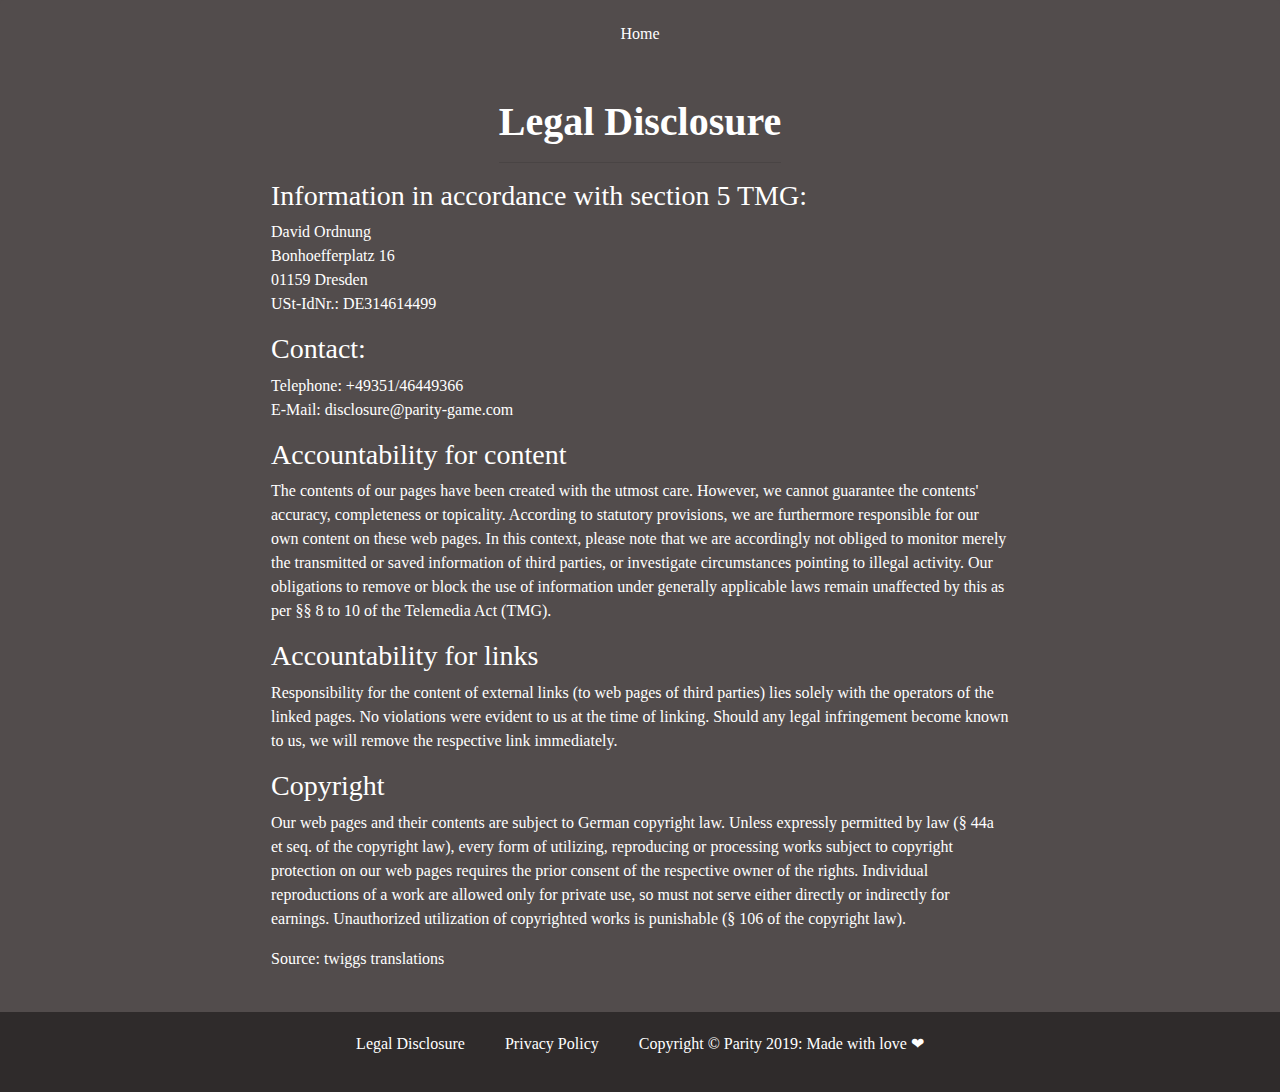
<file: legal-disclosure.html>
<!DOCTYPE HTML>
<html lang="en">

<head>
    <title>Parity-game: Legal Disclosure</title>
    <meta charset="utf-8" />
    <meta name="viewport" content="width=device-width, initial-scale=1, shrink-to-fit=no" />
    <meta name="description"
        content="Compete with up to 8 players in this local multiplayer game! Use skills to get the edge on the opposing team - parry their shots or bamboozle the enemy with a bold spin-shot!">
    <meta name="robots" content="index, follow" />

    <link rel="stylesheet" href="assets/lib/bootstrap-4.3.1/css/bootstrap.min.css">
    <link rel="stylesheet" href="assets/css/main.css" />
</head>

<body class="is-preload">

    <!-- Wrapper -->
    <div id="wrapper">
        <!-- Nav -->
        <div id="impressum">


            <nav id="nav">
                <ul>
                    <li><a href="index.html#header">Home</a></li>
                    <!--<li><a href="index.html#about">About</a></li>
                    <li><a href="index.html#demo">Demo</a></li>
                    <li><a href="index.html#features">Features</a></li>
                    <li><a href="index.html#contact">Contact</a></li>-->
                </ul>
            </nav>

            <br>
            <br>
            <br>

            <!-- Main -->
            <div id="main">

                <!-- About -->
                <section class="main">
                    <div class="section-content">
                        <header class="major">
                            <div>
                                <h1>Legal Disclosure</h1>
                                <hr>
                            </div>
                        </header>
                        <div id="legal-disclosure" class="col-lg-12 col-lg-offset-2 col-md-12 col-md-offset-1">
                            <h3>Information in accordance with section 5 TMG:</h3>
                            <p> David Ordnung
                                <br> Bonhoefferplatz 16
                                <br> 01159 Dresden
                                <br> USt-IdNr.: DE314614499</p>

                            <h3>Contact:</h3>
                            <p>Telephone: +49351/46449366
                                <br> E-Mail: disclosure@parity-game.com</p>

                            <h3>Accountability for content</h3>
                            <p>The contents of our pages have been created with the utmost care. However, we cannot
                                guarantee the contents' accuracy, completeness or topicality. According to statutory
                                provisions, we are furthermore responsible for our own content on these web pages. In
                                this context, please note that we are accordingly not obliged to monitor merely the
                                transmitted or saved information of third parties, or investigate circumstances pointing
                                to illegal activity. Our obligations to remove or block the use of information under
                                generally applicable laws remain unaffected by this as per §§ 8 to 10 of the Telemedia
                                Act (TMG).</p>

                            <h3>Accountability for links</h3>
                            <p>Responsibility for the content of external links (to web pages of third parties) lies
                                solely with the operators of the linked pages. No violations were evident to us at the
                                time of linking. Should any legal infringement become known to us, we will remove the
                                respective link immediately.</p>

                            <h3>Copyright</h3>
                            <p>Our web pages and their contents are subject to German copyright law. Unless expressly
                                permitted by law (§ 44a et seq. of the copyright law), every form of utilizing,
                                reproducing or processing works subject to copyright protection on our web pages
                                requires the prior consent of the respective owner of the rights. Individual
                                reproductions of a work are allowed only for private use, so must not serve either
                                directly or indirectly for earnings. Unauthorized utilization of copyrighted works is
                                punishable (§ 106 of the copyright law).</p>
                            <p>Source: <a href="https://www.twigg.de/">twiggs translations</a></p>
                        </div>
                    </div>
                </section>

            </div>

        </div>

        <!-- Footer -->
        <footer id="footer">
            <div class="footer-content">
                <a href="legal-disclosure.html" class="download-button">Legal Disclosure</a>
                <a href="privacy-policy.html" class="download-button">Privacy Policy</a>
                <p class="copyright">Copyright &copy; Parity 2019: Made with love &#10084;</p>
            </div>
        </footer>
    </div>

    <!-- Scripts -->
    <script src="assets/lib/jquery-3.4.1/jquery-3.4.1.min.js?ver=1.0"></script>
    <script src="assets/lib/bootstrap-4.3.1/js/bootstrap.bundle.min.js?ver=1.0"></script>
    <script src="assets/js/main.js?ver=1.0"></script>
</body>

</html>
</file>
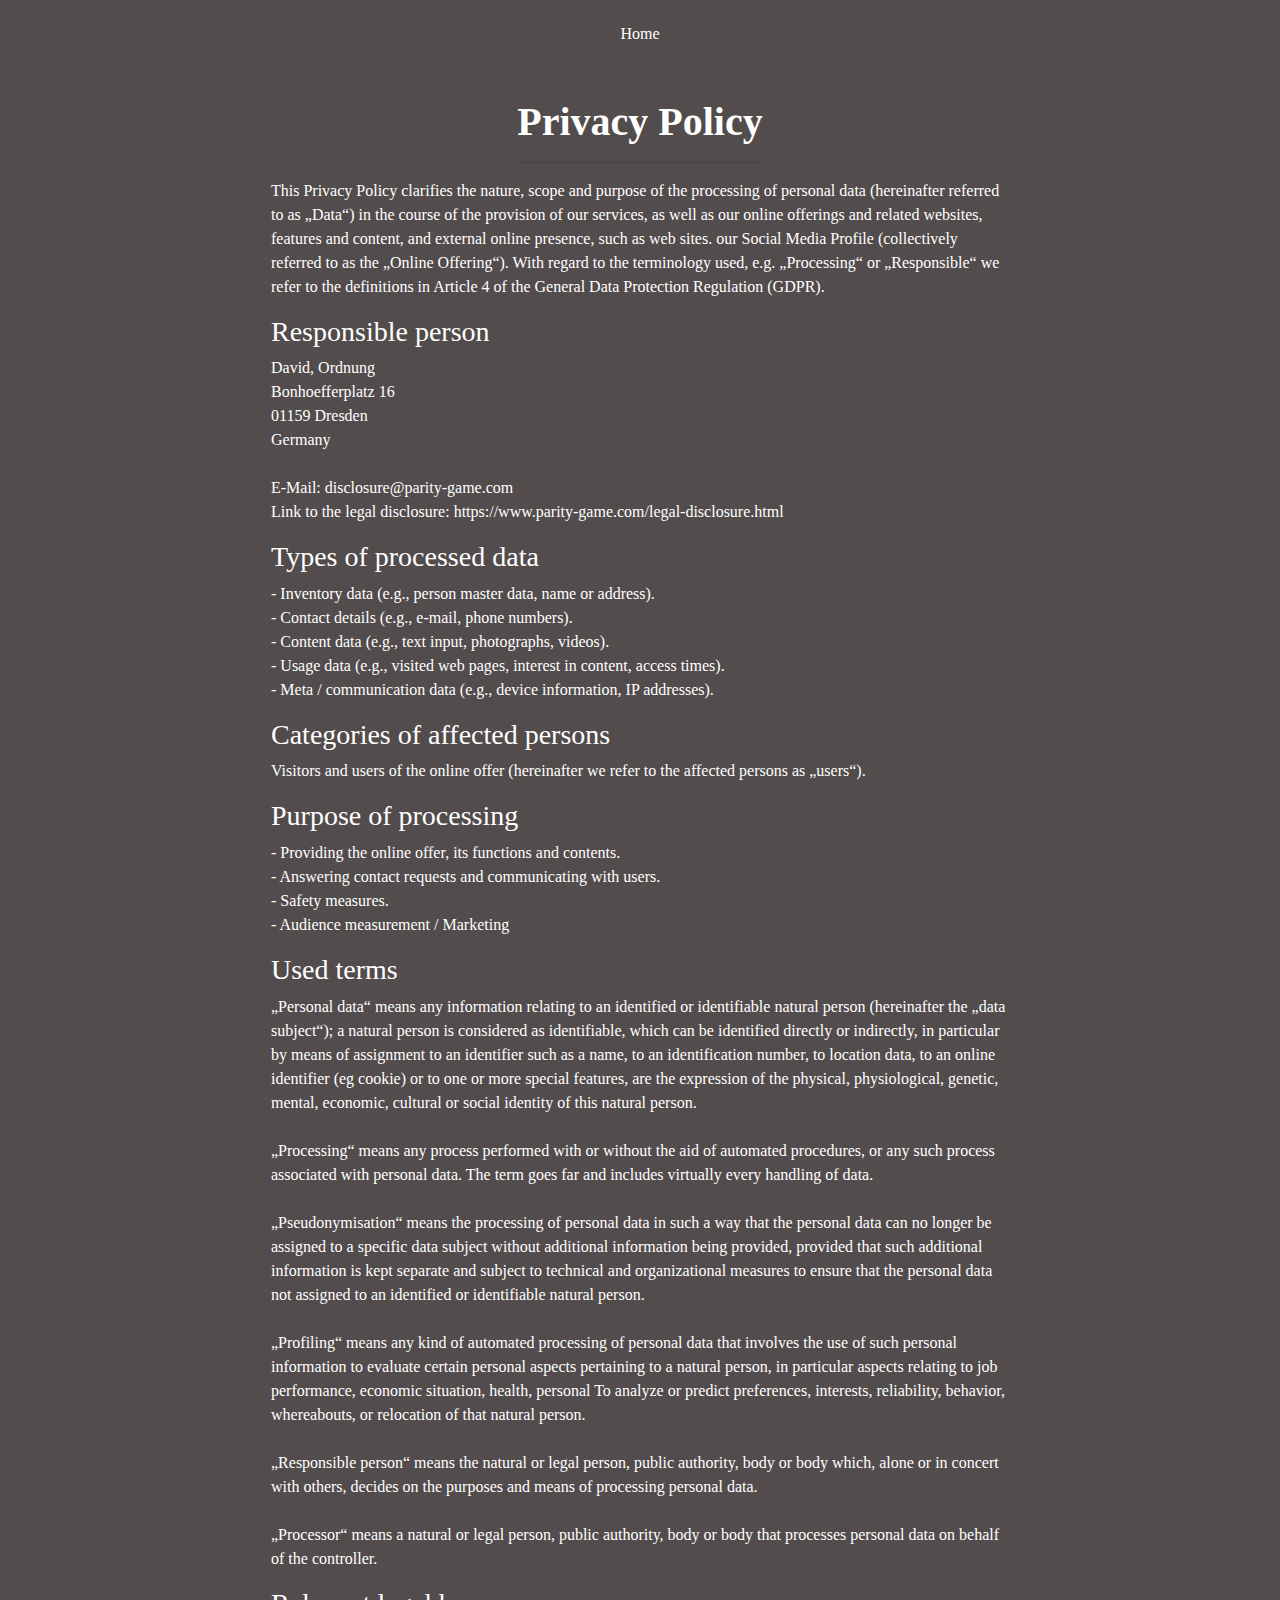
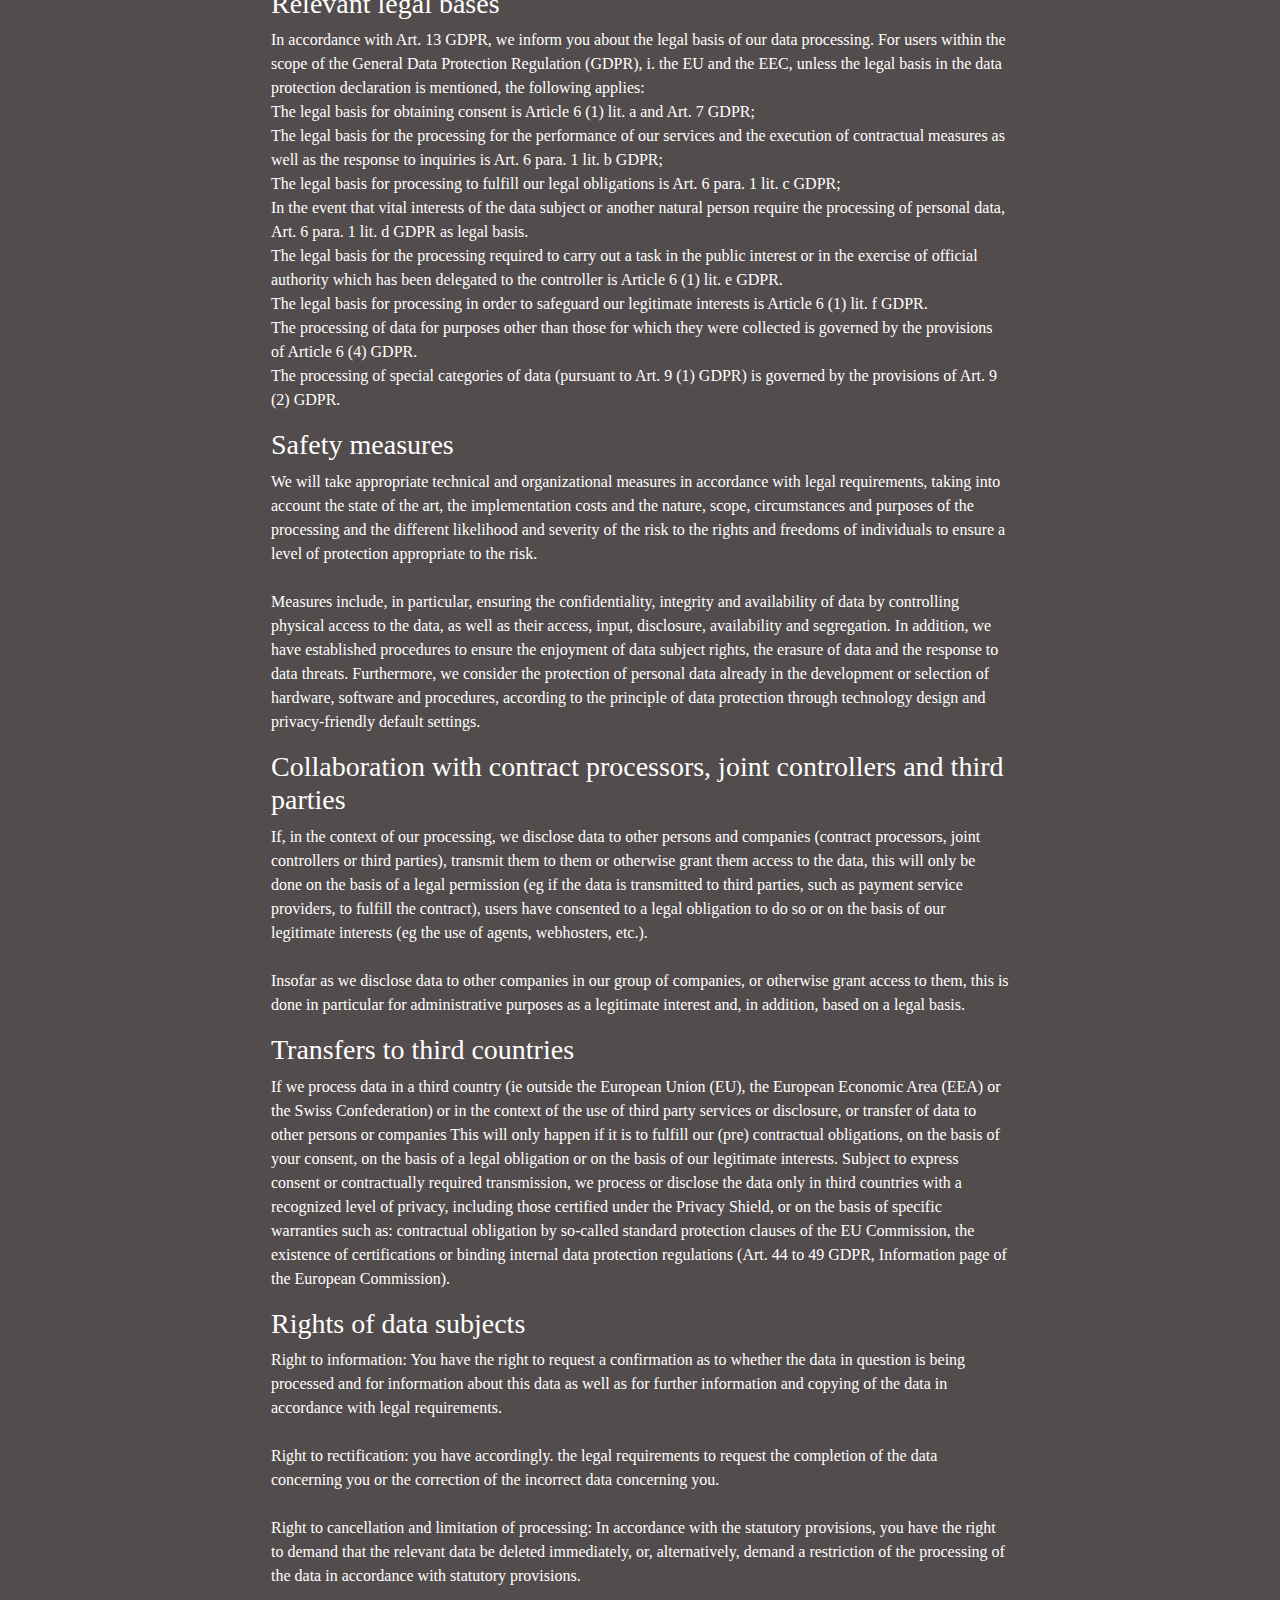
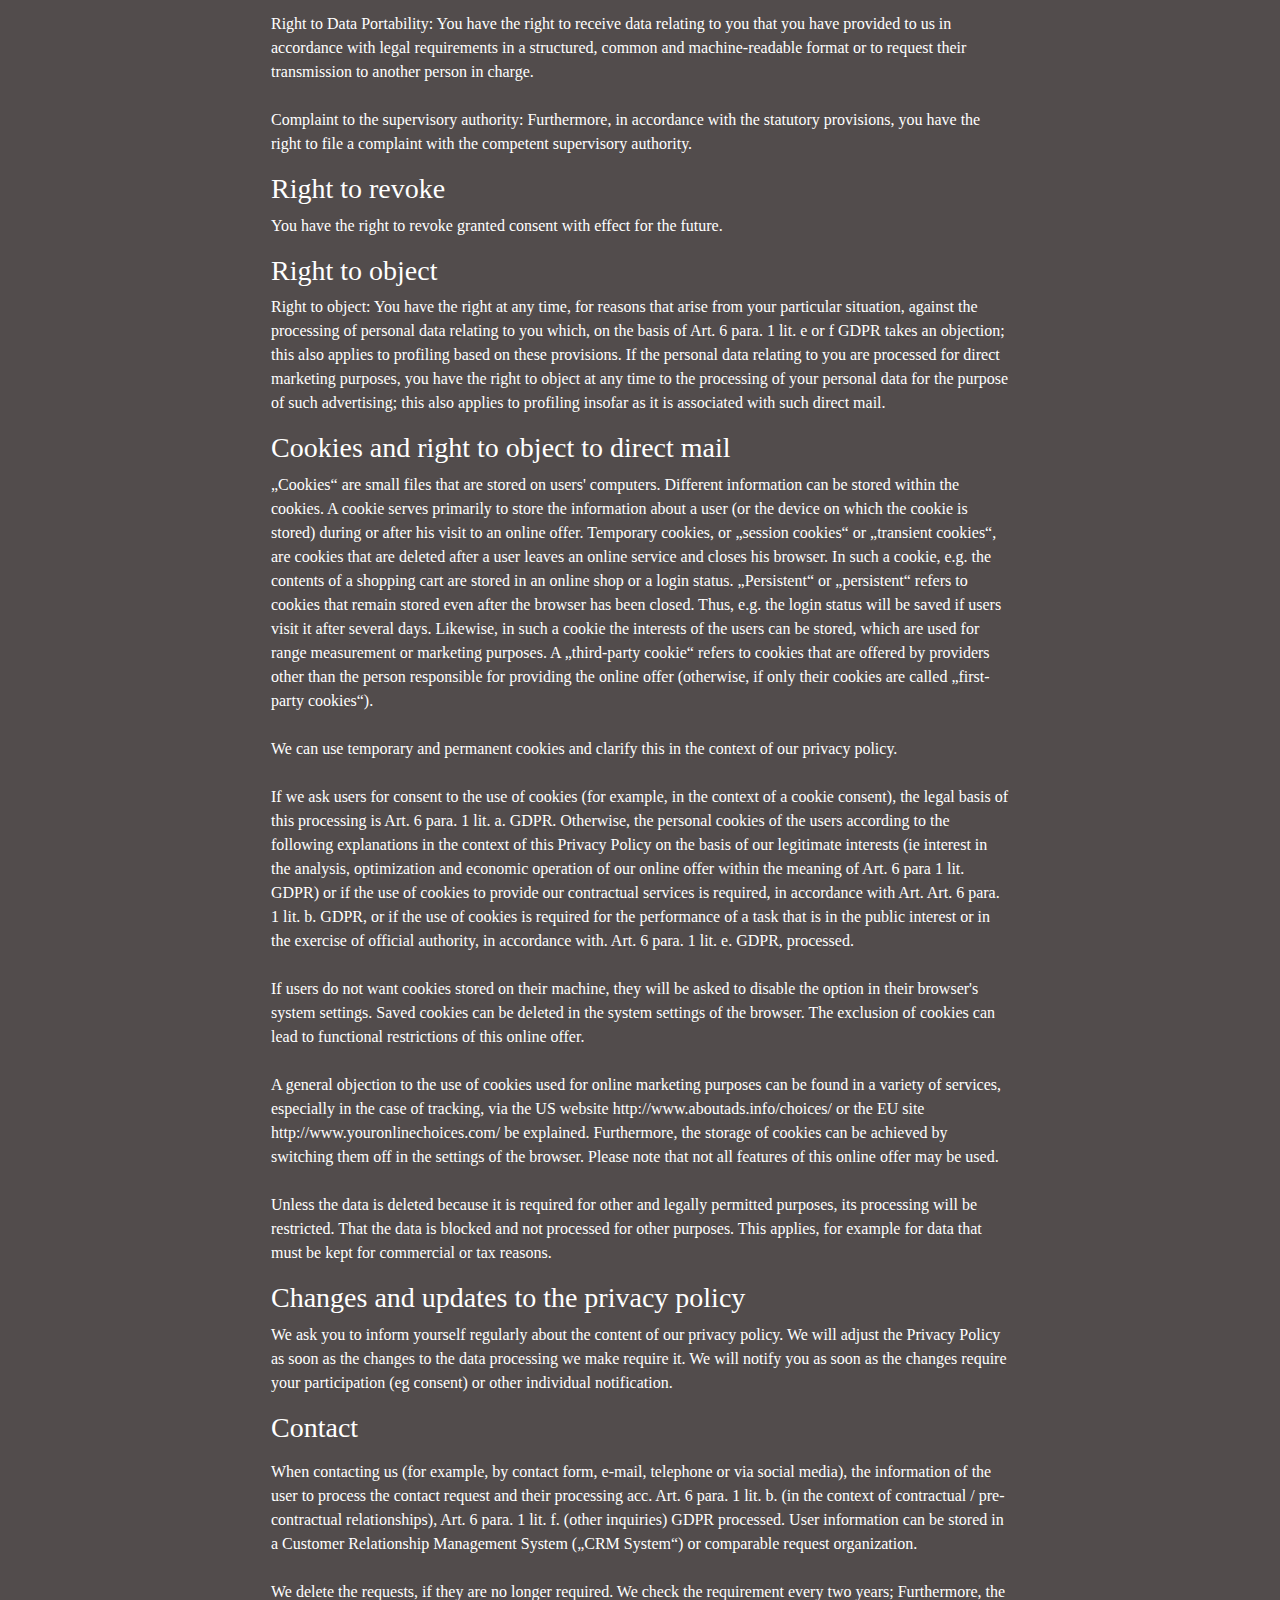
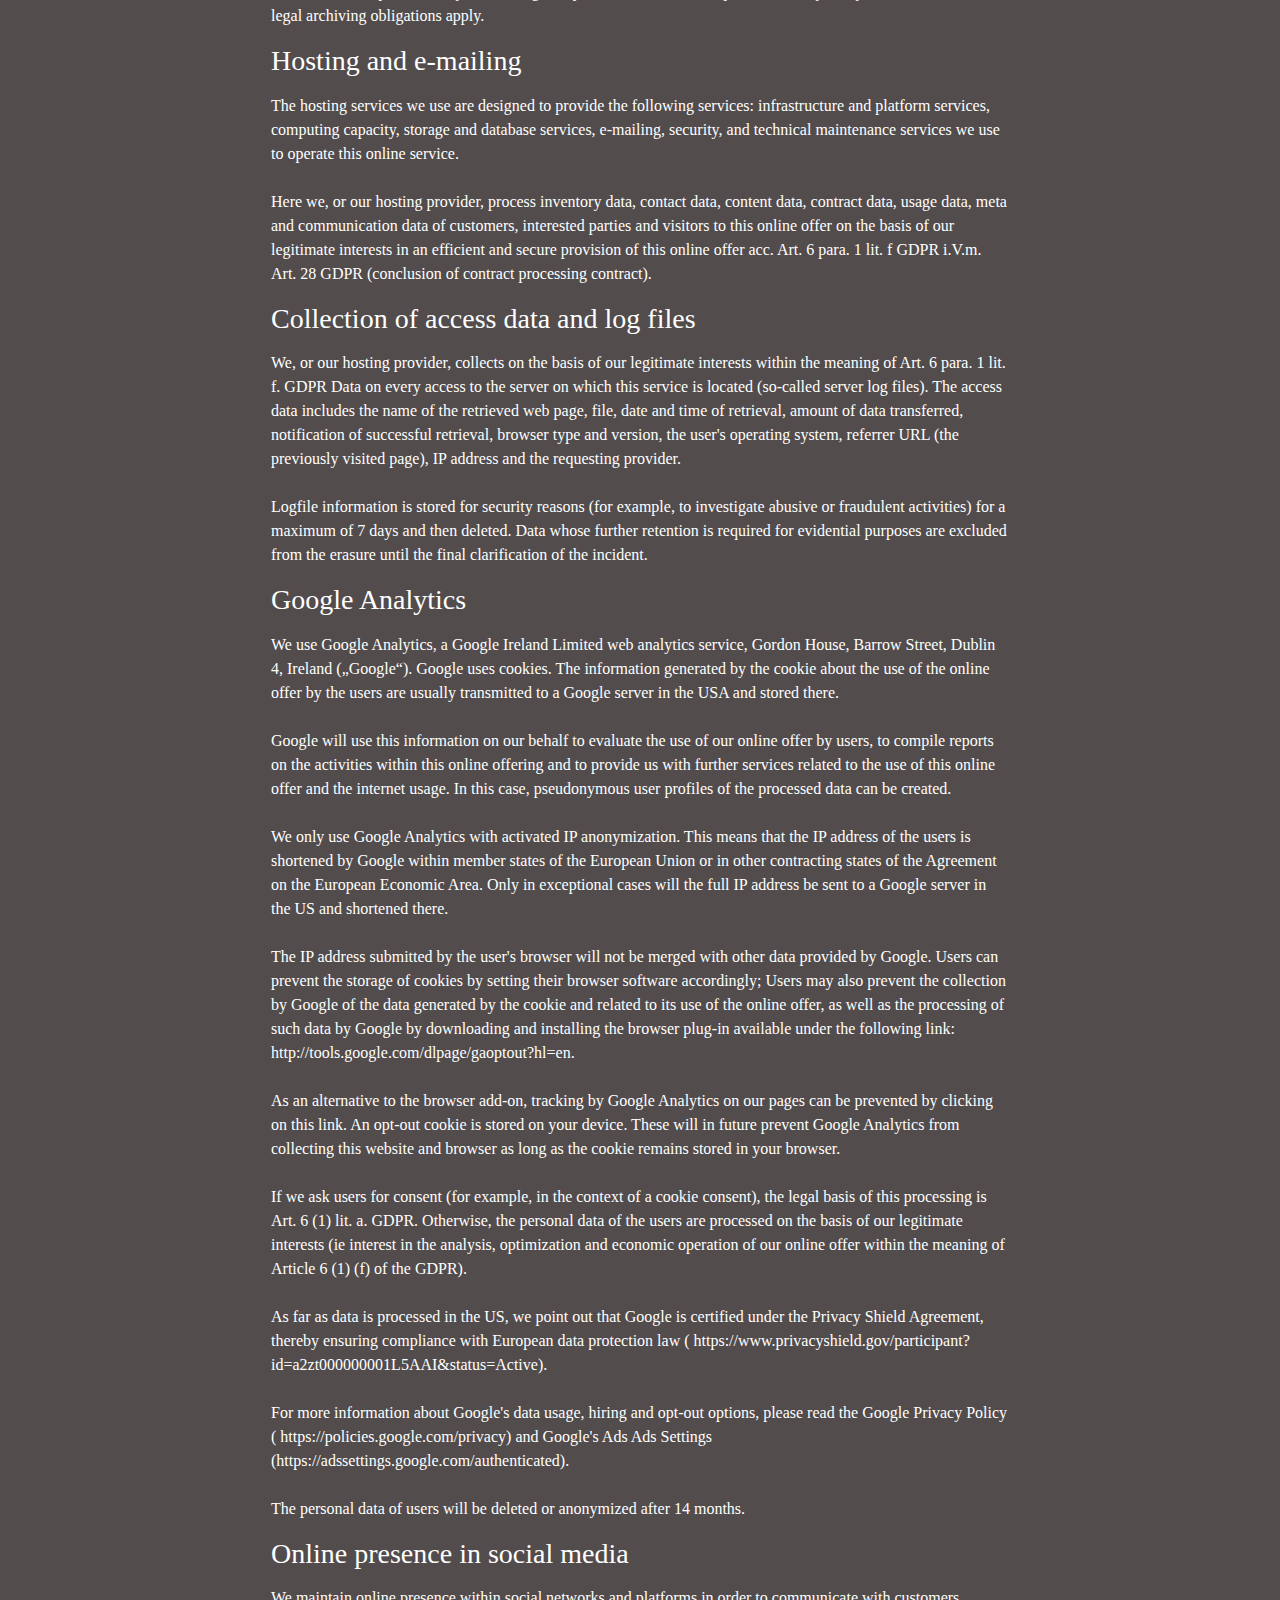
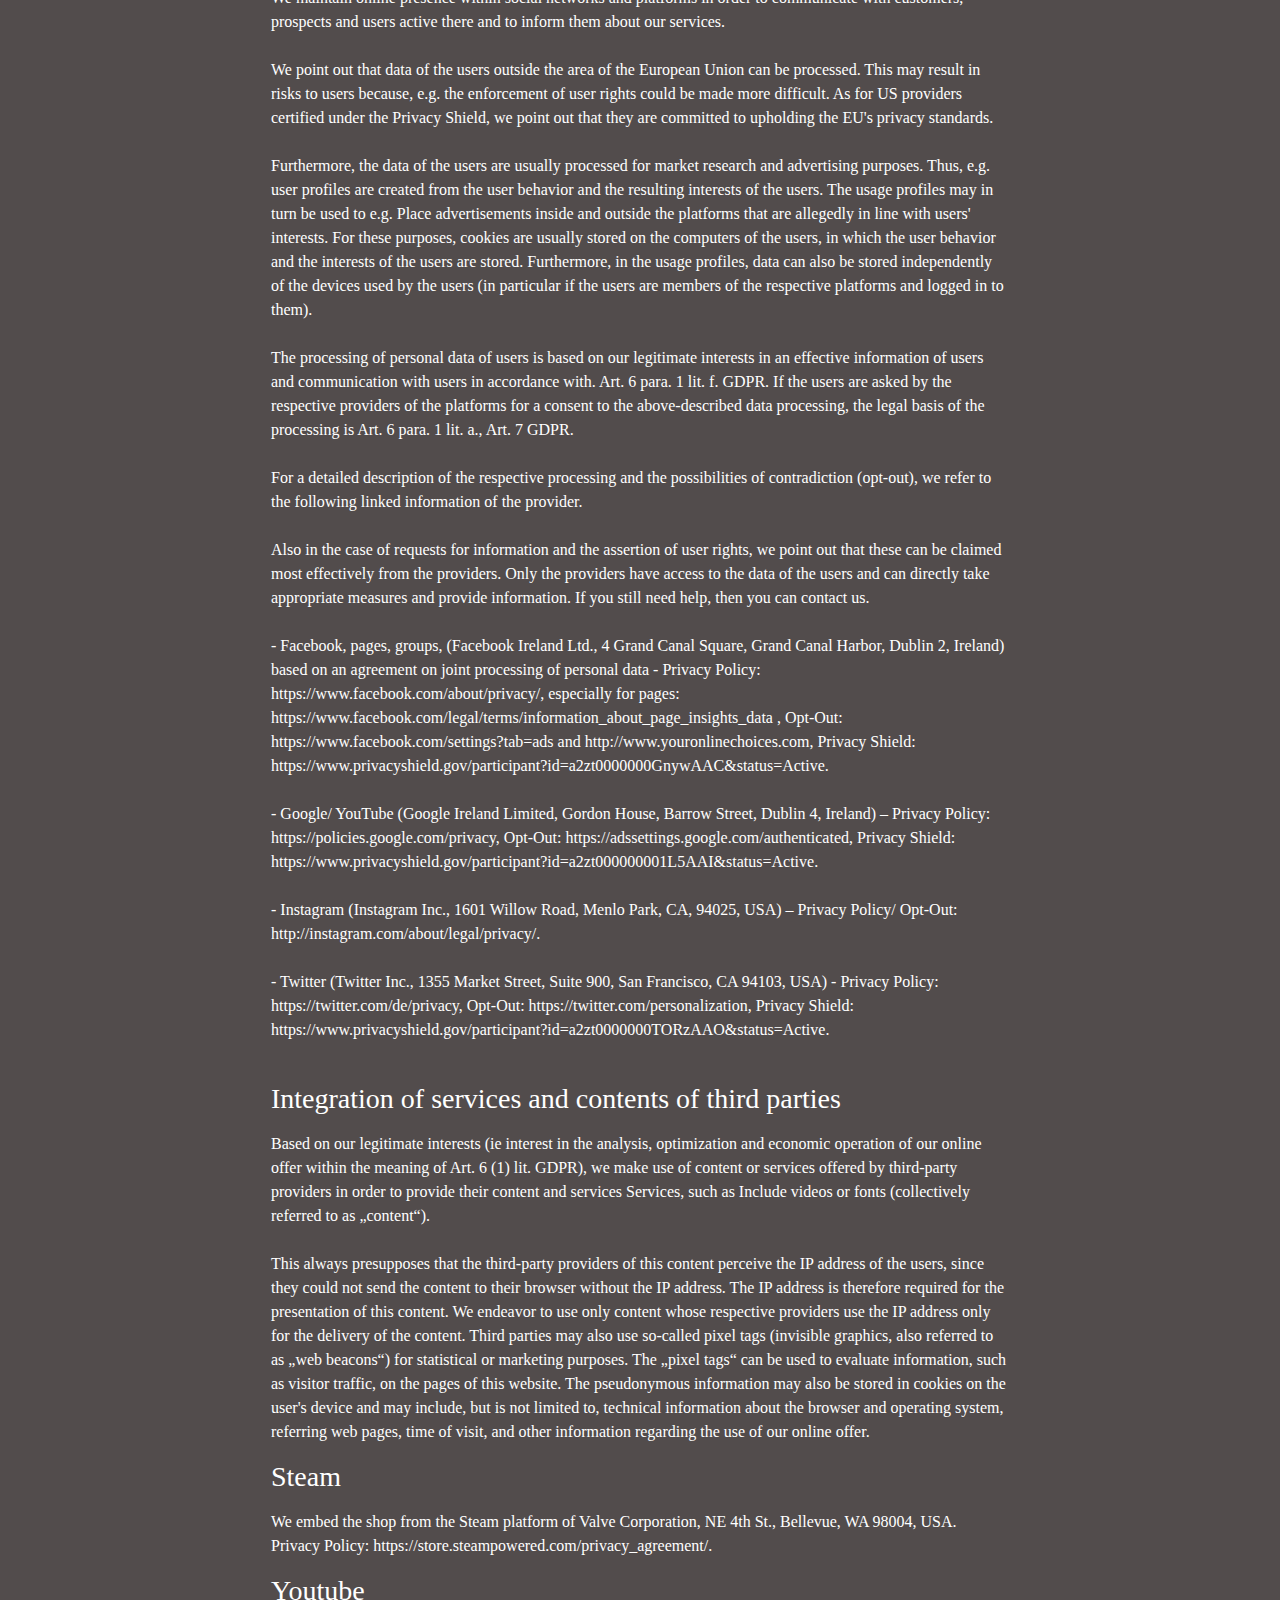
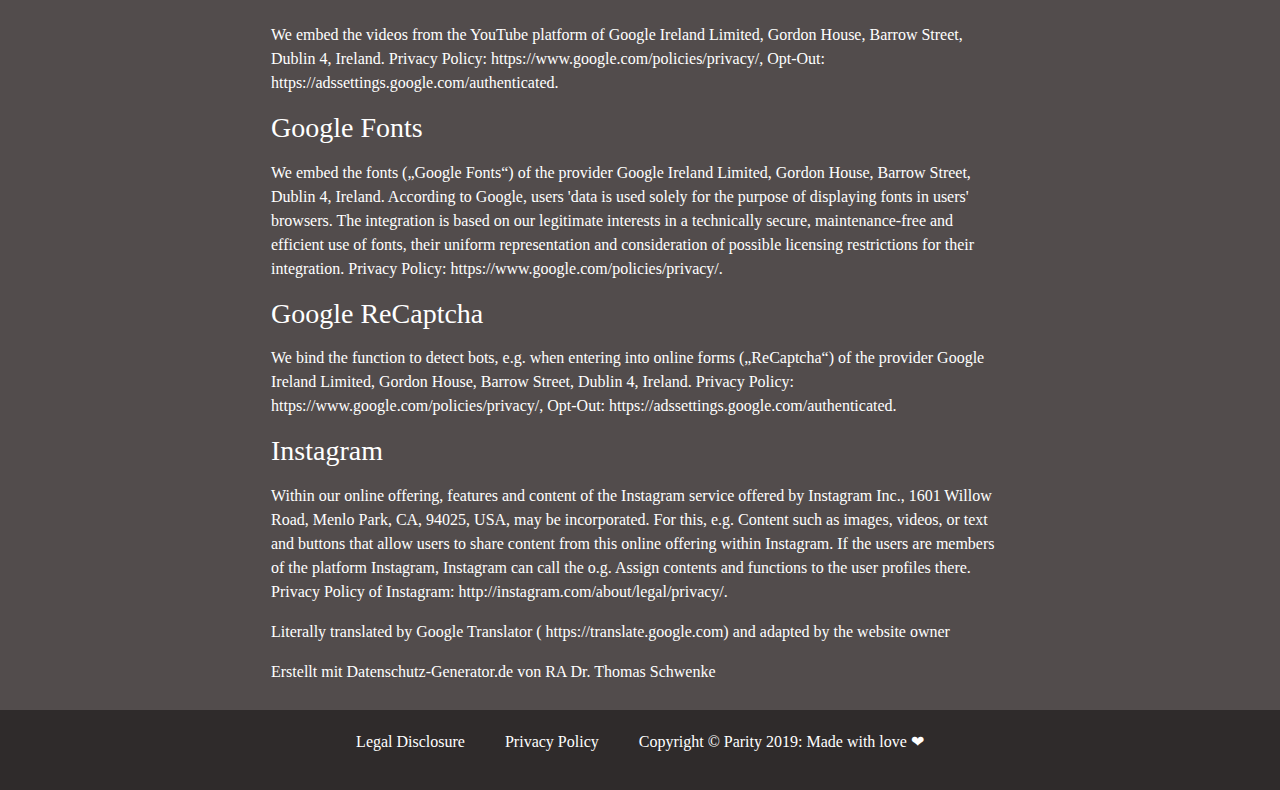
<file: privacy-policy.html>
<!DOCTYPE HTML>
<html lang="en">

<head>
    <title>Parity-game: Privacy Policy</title>
    <meta charset="utf-8" />
    <meta name="viewport" content="width=device-width, initial-scale=1, shrink-to-fit=no" />
    <meta name="description"
        content="Compete with up to 8 players in this local multiplayer game! Use skills to get the edge on the opposing team - parry their shots or bamboozle the enemy with a bold spin-shot!">
    <meta name="robots" content="index, follow" />

    <link rel="stylesheet" href="assets/lib/bootstrap-4.3.1/css/bootstrap.min.css">
    <link rel="stylesheet" href="assets/css/main.css" />
</head>

<body class="is-preload">
    <!-- Wrapper -->
    <div id="wrapper">
        <!-- Nav -->
        <div id="impressum">

            <nav id="nav">
                <ul>
                    <li><a href="index.html#header">Home</a></li>
                    <!--<li><a href="index.html#about">About</a></li>
                    <li><a href="index.html#demo">Demo</a></li>
                    <li><a href="index.html#features">Features</a></li>
                    <li><a href="index.html#contact">Contact</a></li>-->
                </ul>
            </nav>

            <br>
            <br>
            <br>

            <!-- Main -->
            <div id="main">

                <!-- About -->
                <section class="main">
                    <div class="section-content">
                        <header class="major">
                            <div>
                                <h1>Privacy Policy</h1>
                                <hr />
                            </div>
                        </header>
                        <div id="privacy-policy" class="col-lg-12 col-lg-offset-2 col-md-12 col-md-offset-1">
                            <p>This Privacy Policy clarifies the nature, scope and purpose of the processing of personal
                                data
                                (hereinafter referred to as „Data“) in the course of the provision of our services, as
                                well
                                as our online offerings and related websites, features and content, and external online
                                presence,
                                such as web sites. our Social Media Profile (collectively referred to as the „Online
                                Offering“).
                                With regard to the terminology used, e.g. „Processing“ or „Responsible“ we refer to the
                                definitions
                                in Article 4 of the General Data Protection Regulation (GDPR).
                                <br>
                            </p>
                            <h3 id="dsg-general-controller">Responsible person</h3>
                            <p>
                                <span class="tsmcontroller">David, Ordnung
                                    <br> Bonhoefferplatz 16
                                    <br> 01159 Dresden
                                    <br> Germany
                                    <br>
                                    <br> E-Mail: disclosure@parity-game.com
                                    <br> Link to the legal disclosure:
                                    https://www.parity-game.com/legal-disclosure.html</span>
                            </p>
                            <h3 id="dsg-general-datatype">Types of processed data</h3>
                            <p>- Inventory data (e.g., person master data, name or address).
                                <br> - Contact details (e.g., e-mail, phone numbers).
                                <br> - Content data (e.g., text input, photographs, videos).
                                <br> - Usage data (e.g., visited web pages, interest in content, access times).
                                <br> - Meta / communication data (e.g., device information, IP addresses).</p>
                            <h3 id="dsg-general-datasubjects">Categories of affected persons</h3>
                            <p>Visitors and users of the online offer (hereinafter we refer to the affected persons as
                                „users“).
                                <br>
                            </p>
                            <h3 id="dsg-general-purpose">Purpose of processing</h3>
                            <p>- Providing the online offer, its functions and contents.
                                <br> - Answering contact requests and communicating with users.
                                <br> - Safety measures.
                                <br> - Audience measurement / Marketing
                                <br>
                                <span class="tsmcom"></span>
                            </p>
                            <h3 id="dsg-general-terms">Used terms</h3>
                            <p>„Personal data“ means any information relating to an identified or identifiable natural
                                person
                                (hereinafter the „data subject“); a natural person is considered as identifiable, which
                                can
                                be identified directly or indirectly, in particular by means of assignment to an
                                identifier
                                such as a name, to an identification number, to location data, to an online identifier
                                (eg
                                cookie) or to one or more special features, are the expression of the physical,
                                physiological,
                                genetic, mental, economic, cultural or social identity of this natural person.
                                <br>
                                <br> „Processing“ means any process performed with or without the aid of automated
                                procedures,
                                or any such process associated with personal data. The term goes far and includes
                                virtually
                                every handling of data.
                                <br>
                                <br> „Pseudonymisation“ means the processing of personal data in such a way that the
                                personal
                                data can no longer be assigned to a specific data subject without additional information
                                being provided, provided that such additional information is kept separate and subject
                                to
                                technical and organizational measures to ensure that the personal data not assigned to
                                an
                                identified or identifiable natural person.
                                <br>
                                <br> „Profiling“ means any kind of automated processing of personal data that involves
                                the use
                                of such personal information to evaluate certain personal aspects pertaining to a
                                natural
                                person, in particular aspects relating to job performance, economic situation, health,
                                personal
                                To analyze or predict preferences, interests, reliability, behavior, whereabouts, or
                                relocation
                                of that natural person.
                                <br>
                                <br> „Responsible person“ means the natural or legal person, public authority, body or
                                body which,
                                alone or in concert with others, decides on the purposes and means of processing
                                personal
                                data.
                                <br>
                                <br> „Processor“ means a natural or legal person, public authority, body or body that
                                processes
                                personal data on behalf of the controller.
                                <br>
                            </p>
                            <h3 id="dsg-general-legalbasis">Relevant legal bases</h3>
                            <p>In accordance with Art. 13 GDPR, we inform you about the legal basis of our data
                                processing.
                                For users within the scope of the General Data Protection Regulation (GDPR), i. the EU
                                and
                                the EEC, unless the legal basis in the data protection declaration is mentioned, the
                                following
                                applies:
                                <br> The legal basis for obtaining consent is Article 6 (1) lit. a and Art. 7 GDPR;
                                <br> The legal basis for the processing for the performance of our services and the
                                execution
                                of contractual measures as well as the response to inquiries is Art. 6 para. 1 lit. b
                                GDPR;
                                <br> The legal basis for processing to fulfill our legal obligations is Art. 6 para. 1
                                lit. c
                                GDPR;
                                <br> In the event that vital interests of the data subject or another natural person
                                require
                                the processing of personal data, Art. 6 para. 1 lit. d GDPR as legal basis.
                                <br> The legal basis for the processing required to carry out a task in the public
                                interest or
                                in the exercise of official authority which has been delegated to the controller is
                                Article
                                6 (1) lit. e GDPR.
                                <br> The legal basis for processing in order to safeguard our legitimate interests is
                                Article
                                6 (1) lit. f GDPR.
                                <br> The processing of data for purposes other than those for which they were collected
                                is governed
                                by the provisions of Article 6 (4) GDPR.
                                <br> The processing of special categories of data (pursuant to Art. 9 (1) GDPR) is
                                governed by
                                the provisions of Art. 9 (2) GDPR.
                                <br>
                            </p>
                            <h3 id="dsg-general-securitymeasures">Safety measures</h3>
                            <p>We will take appropriate technical and organizational measures in accordance with legal
                                requirements,
                                taking into account the state of the art, the implementation costs and the nature,
                                scope,
                                circumstances and purposes of the processing and the different likelihood and severity
                                of
                                the risk to the rights and freedoms of individuals to ensure a level of protection
                                appropriate
                                to the risk.
                                <br>
                                <br> Measures include, in particular, ensuring the confidentiality, integrity and
                                availability
                                of data by controlling physical access to the data, as well as their access, input,
                                disclosure,
                                availability and segregation. In addition, we have established procedures to ensure the
                                enjoyment
                                of data subject rights, the erasure of data and the response to data threats.
                                Furthermore,
                                we consider the protection of personal data already in the development or selection of
                                hardware,
                                software and procedures, according to the principle of data protection through
                                technology
                                design and privacy-friendly default settings.
                                <br>
                            </p>
                            <h3 id="dsg-general-coprocessing">Collaboration with contract processors, joint controllers
                                and third parties</h3>
                            <p>If, in the context of our processing, we disclose data to other persons and companies
                                (contract
                                processors, joint controllers or third parties), transmit them to them or otherwise
                                grant
                                them access to the data, this will only be done on the basis of a legal permission (eg
                                if
                                the data is transmitted to third parties, such as payment service providers, to fulfill
                                the
                                contract), users have consented to a legal obligation to do so or on the basis of our
                                legitimate
                                interests (eg the use of agents, webhosters, etc.).
                                <br>
                                <br> Insofar as we disclose data to other companies in our group of companies, or
                                otherwise grant
                                access to them, this is done in particular for administrative purposes as a legitimate
                                interest
                                and, in addition, based on a legal basis.
                                <br>
                            </p>
                            <h3 id="dsg-general-thirdparty">Transfers to third countries</h3>
                            <p>If we process data in a third country (ie outside the European Union (EU), the European
                                Economic
                                Area (EEA) or the Swiss Confederation) or in the context of the use of third party
                                services
                                or disclosure, or transfer of data to other persons or companies This will only happen
                                if
                                it is to fulfill our (pre) contractual obligations, on the basis of your consent, on the
                                basis of a legal obligation or on the basis of our legitimate interests. Subject to
                                express
                                consent or contractually required transmission, we process or disclose the data only in
                                third
                                countries with a recognized level of privacy, including those certified under the
                                Privacy
                                Shield, or on the basis of specific warranties such as: contractual obligation by
                                so-called
                                standard protection clauses of the EU Commission, the existence of certifications or
                                binding
                                internal data protection regulations (Art. 44 to 49 GDPR,
                                <a href="https://ec.europa.eu/info/law/law-topic/data-protection/international-dimension-data-protection_en"
                                    target="blank">Information page of the European Commission</a>).</p>
                            <h3 id="dsg-general-rightssubject">Rights of data subjects</h3>
                            <p>Right to information: You have the right to request a confirmation as to whether the data
                                in
                                question is being processed and for information about this data as well as for further
                                information
                                and copying of the data in accordance with legal requirements.
                                <br>
                                <br> Right to rectification: you have accordingly. the legal requirements to request the
                                completion
                                of the data concerning you or the correction of the incorrect data concerning you.
                                <br>
                                <br> Right to cancellation and limitation of processing: In accordance with the
                                statutory provisions,
                                you have the right to demand that the relevant data be deleted immediately, or,
                                alternatively,
                                demand a restriction of the processing of the data in accordance with statutory
                                provisions.
                                <br>
                                <br> Right to Data Portability: You have the right to receive data relating to you that
                                you have
                                provided to us in accordance with legal requirements in a structured, common and
                                machine-readable
                                format or to request their transmission to another person in charge.
                                <br>
                                <br> Complaint to the supervisory authority: Furthermore, in accordance with the
                                statutory provisions,
                                you have the right to file a complaint with the competent supervisory authority.
                                <br>
                            </p>
                            <h3 id="dsg-general-revokeconsent">Right to revoke</h3>
                            <p>You have the right to revoke granted consent with effect for the future.</p>
                            <h3 id="dsg-general-object">Right to object</h3>
                            <p>
                                <strong>Right to object: You have the right at any time, for reasons that arise from
                                    your particular
                                    situation, against the processing of personal data relating to you which, on the
                                    basis
                                    of Art. 6 para. 1 lit. e or f GDPR takes an objection; this also applies to
                                    profiling
                                    based on these provisions. If the personal data relating to you are processed for
                                    direct
                                    marketing purposes, you have the right to object at any time to the processing of
                                    your
                                    personal data for the purpose of such advertising; this also applies to profiling
                                    insofar
                                    as it is associated with such direct mail.</strong>
                            </p>
                            <h3 id="dsg-general-cookies">Cookies and right to object to direct mail</h3>
                            <p>„Cookies“ are small files that are stored on users' computers. Different information can
                                be stored
                                within the cookies. A cookie serves primarily to store the information about a user (or
                                the
                                device on which the cookie is stored) during or after his visit to an online offer.
                                Temporary
                                cookies, or „session cookies“ or „transient cookies“, are cookies that are deleted after
                                a user leaves an online service and closes his browser. In such a cookie, e.g. the
                                contents
                                of a shopping cart are stored in an online shop or a login status. „Persistent“ or
                                „persistent“
                                refers to cookies that remain stored even after the browser has been closed. Thus, e.g.
                                the
                                login status will be saved if users visit it after several days. Likewise, in such a
                                cookie
                                the interests of the users can be stored, which are used for range measurement or
                                marketing
                                purposes. A „third-party cookie“ refers to cookies that are offered by providers other
                                than
                                the person responsible for providing the online offer (otherwise, if only their cookies
                                are
                                called „first-party cookies“).
                                <br>
                                <br> We can use temporary and permanent cookies and clarify this in the context of our
                                privacy
                                policy.
                                <br>
                                <br> If we ask users for consent to the use of cookies (for example, in the context of a
                                cookie
                                consent), the legal basis of this processing is Art. 6 para. 1 lit. a. GDPR. Otherwise,
                                the
                                personal cookies of the users according to the following explanations in the context of
                                this
                                Privacy Policy on the basis of our legitimate interests (ie interest in the analysis,
                                optimization
                                and economic operation of our online offer within the meaning of Art. 6 para 1 lit.
                                GDPR)
                                or if the use of cookies to provide our contractual services is required, in accordance
                                with
                                Art. Art. 6 para. 1 lit. b. GDPR, or if the use of cookies is required for the
                                performance
                                of a task that is in the public interest or in the exercise of official authority, in
                                accordance
                                with. Art. 6 para. 1 lit. e. GDPR, processed.
                                <br>
                                <br> If users do not want cookies stored on their machine, they will be asked to disable
                                the
                                option in their browser's system settings. Saved cookies can be deleted in the system
                                settings
                                of the browser. The exclusion of cookies can lead to functional restrictions of this
                                online
                                offer.
                                <br>
                                <br> A general objection to the use of cookies used for online marketing purposes can be
                                found
                                in a variety of services, especially in the case of tracking, via the US website
                                <a href="http://www.aboutads.info/choices/">http://www.aboutads.info/choices/</a> or the
                                EU site
                                <a href="http://www.youronlinechoices.com/">http://www.youronlinechoices.com/</a> be
                                explained. Furthermore, the storage of cookies can
                                be achieved by switching them off in the settings of the browser. Please note that not
                                all
                                features of this online offer may be used.
                                <br>
                                <br> Unless the data is deleted because it is required for other and legally permitted
                                purposes,
                                its processing will be restricted. That the data is blocked and not processed for other
                                purposes.
                                This applies, for example for data that must be kept for commercial or tax reasons.</p>
                            <h3 id="dsg-general-changes">Changes and updates to the privacy policy</h3>
                            <p>We ask you to inform yourself regularly about the content of our privacy policy. We will
                                adjust
                                the Privacy Policy as soon as the changes to the data processing we make require it. We
                                will
                                notify you as soon as the changes require your participation (eg consent) or other
                                individual
                                notification.</p>
                            <p></p>
                            <h3 id="dsg-contact">Contact</h3>
                            <p></p>
                            <p>
                                <span class="ts-muster-content">When contacting us (for example, by contact form,
                                    e-mail, telephone or via social media),
                                    the information of the user to process the contact request and their processing acc.
                                    Art. 6 para. 1 lit. b. (in the context of contractual / pre-contractual
                                    relationships),
                                    Art. 6 para. 1 lit. f. (other inquiries) GDPR processed. User information can be
                                    stored
                                    in a Customer Relationship Management System („CRM System“) or comparable request
                                    organization.
                                    <br>
                                    <br> We delete the requests, if they are no longer required. We check the
                                    requirement every
                                    two years; Furthermore, the legal archiving obligations apply.</span>
                            </p>
                            <p></p>
                            <h3 id="dsg-hostingprovider">Hosting and e-mailing</h3>
                            <p></p>
                            <p>
                                <span class="ts-muster-content">The hosting services we use are designed to provide the
                                    following services: infrastructure
                                    and platform services, computing capacity, storage and database services, e-mailing,
                                    security, and technical maintenance services we use to operate this online service.
                                    <br>
                                    <br> Here we, or our hosting provider, process inventory data, contact data, content
                                    data,
                                    contract data, usage data, meta and communication data of customers, interested
                                    parties
                                    and visitors to this online offer on the basis of our legitimate interests in an
                                    efficient
                                    and secure provision of this online offer acc. Art. 6 para. 1 lit. f GDPR i.V.m.
                                    Art.
                                    28 GDPR (conclusion of contract processing contract).</span>
                            </p>
                            <p></p>
                            <h3 id="dsg-logfiles">Collection of access data and log files</h3>
                            <p></p>
                            <p>
                                <span class="ts-muster-content">We, or our hosting provider, collects on the basis of
                                    our legitimate interests within the
                                    meaning of Art. 6 para. 1 lit. f. GDPR Data on every access to the server on which
                                    this
                                    service is located (so-called server log files). The access data includes the name
                                    of
                                    the retrieved web page, file, date and time of retrieval, amount of data
                                    transferred,
                                    notification of successful retrieval, browser type and version, the user's operating
                                    system, referrer URL (the previously visited page), IP address and the requesting
                                    provider.
                                    <br>
                                    <br> Logfile information is stored for security reasons (for example, to investigate
                                    abusive
                                    or fraudulent activities) for a maximum of 7 days and then deleted. Data whose
                                    further
                                    retention is required for evidential purposes are excluded from the erasure until
                                    the
                                    final clarification of the incident.</span>
                            </p>
                            <p></p>
                            <h3 id="dsg-ga-googleanalytics">Google Analytics</h3>
                            <p></p>
                            <p>
                                <span class="ts-muster-content">We use Google Analytics, a Google Ireland Limited web
                                    analytics service, Gordon House, Barrow
                                    Street, Dublin 4, Ireland („Google“). Google uses cookies. The information generated
                                    by the cookie about the use of the online offer by the users are usually transmitted
                                    to a Google server in the USA and stored there.
                                    <br>
                                    <br> Google will use this information on our behalf to evaluate the use of our
                                    online offer
                                    by users, to compile reports on the activities within this online offering and to
                                    provide
                                    us with further services related to the use of this online offer and the internet
                                    usage.
                                    In this case, pseudonymous user profiles of the processed data can be created.
                                    <br>
                                    <br> We only use Google Analytics with activated IP anonymization. This means that
                                    the IP
                                    address of the users is shortened by Google within member states of the European
                                    Union
                                    or in other contracting states of the Agreement on the European Economic Area. Only
                                    in
                                    exceptional cases will the full IP address be sent to a Google server in the US and
                                    shortened
                                    there.
                                    <br>
                                    <br> The IP address submitted by the user's browser will not be merged with other
                                    data provided
                                    by Google. Users can prevent the storage of cookies by setting their browser
                                    software
                                    accordingly; Users may also prevent the collection by Google of the data generated
                                    by
                                    the cookie and related to its use of the online offer, as well as the processing of
                                    such
                                    data by Google by downloading and installing the browser plug-in available under the
                                    following link:&nbsp;
                                    <a target="_blank"
                                        href="https://tools.google.com/dlpage/gaoptout?hl=en">http://tools.google.com/dlpage/gaoptout?hl=en</a>.
                                    <br>
                                    <br> As an alternative to the browser add-on, tracking by Google Analytics on our
                                    pages can
                                    be prevented by
                                    <a title="Google Analytics Opt-Out-Cookie setzen"
                                        onclick="gaOptout();alert('Google Analytics was disabled');" href="#">clicking
                                        on this link</a>. An opt-out cookie is stored on your device. These will in
                                    future prevent Google Analytics from collecting this website and browser as long as
                                    the
                                    cookie remains stored in your browser.
                                    <br>
                                    <br> If we ask users for consent (for example, in the context of a cookie consent),
                                    the legal
                                    basis of this processing is Art. 6 (1) lit. a. GDPR. Otherwise, the personal data of
                                    the users are processed on the basis of our legitimate interests (ie interest in the
                                    analysis, optimization and economic operation of our online offer within the meaning
                                    of Article 6 (1) (f) of the GDPR).
                                    <br>
                                    <br> As far as data is processed in the US, we point out that Google is certified
                                    under the
                                    Privacy Shield Agreement, thereby ensuring compliance with European data protection
                                    law
                                    (
                                    <a target="_blank"
                                        href="https://www.privacyshield.gov/participant?id=a2zt000000001L5AAI&amp;status=Active">https://www.privacyshield.gov/participant?id=a2zt000000001L5AAI&amp;status=Active</a>).
                                    <br>
                                    <br> For more information about Google's data usage, hiring and opt-out options,
                                    please read
                                    the Google Privacy Policy (
                                    <a target="_blank"
                                        href="https://policies.google.com/privacy">https://policies.google.com/privacy</a>)
                                    and Google's Ads Ads Settings
                                    <a target="_blank"
                                        href="https://adssettings.google.com/authenticated">(https://adssettings.google.com/authenticated</a>).
                                    <br>
                                    <br> The personal data of users will be deleted or anonymized after 14
                                    months.</span>
                            </p>
                            <p></p>
                            <h3 id="dsg-socialmedia">Online presence in social media</h3>
                            <p></p>
                            <p>
                                <span class="ts-muster-content">We maintain online presence within social networks and
                                    platforms in order to communicate
                                    with customers, prospects and users active there and to inform them about our
                                    services.
                                    <br>
                                    <br> We point out that data of the users outside the area of the European Union can
                                    be processed.
                                    This may result in risks to users because, e.g. the enforcement of user rights could
                                    be made more difficult. As for US providers certified under the Privacy Shield, we
                                    point
                                    out that they are committed to upholding the EU's privacy standards.
                                    <br>
                                    <br> Furthermore, the data of the users are usually processed for market research
                                    and advertising
                                    purposes. Thus, e.g. user profiles are created from the user behavior and the
                                    resulting
                                    interests of the users. The usage profiles may in turn be used to e.g. Place
                                    advertisements
                                    inside and outside the platforms that are allegedly in line with users' interests.
                                    For
                                    these purposes, cookies are usually stored on the computers of the users, in which
                                    the
                                    user behavior and the interests of the users are stored. Furthermore, in the usage
                                    profiles,
                                    data can also be stored independently of the devices used by the users (in
                                    particular
                                    if the users are members of the respective platforms and logged in to them).
                                    <br>
                                    <br> The processing of personal data of users is based on our legitimate interests
                                    in an
                                    effective information of users and communication with users in accordance with. Art.
                                    6 para. 1 lit. f. GDPR. If the users are asked by the respective providers of the
                                    platforms
                                    for a consent to the above-described data processing, the legal basis of the
                                    processing
                                    is Art. 6 para. 1 lit. a., Art. 7 GDPR.
                                    <br>
                                    <br> For a detailed description of the respective processing and the possibilities
                                    of contradiction
                                    (opt-out), we refer to the following linked information of the provider.
                                    <br>
                                    <br> Also in the case of requests for information and the assertion of user rights,
                                    we point
                                    out that these can be claimed most effectively from the providers. Only the
                                    providers
                                    have access to the data of the users and can directly take appropriate measures and
                                    provide
                                    information. If you still need help, then you can contact us.
                                    <br>
                                    <br> - Facebook, pages, groups, (Facebook Ireland Ltd., 4 Grand Canal Square, Grand
                                    Canal
                                    Harbor, Dublin 2, Ireland) based on
                                    <a target="_blank"
                                        href="https://www.facebook.com/legal/terms/page_controller_addendum">an
                                        agreement on joint processing of personal data</a> - Privacy Policy:
                                    <a target="_blank"
                                        href="https://www.facebook.com/about/privacy/">https://www.facebook.com/about/privacy/</a>,
                                    especially for pages:
                                    <a target="_blank"
                                        href="https://www.facebook.com/legal/terms/information_about_page_insights_data">https://www.facebook.com/legal/terms/information_about_page_insights_data</a>
                                    , Opt-Out:
                                    <a target="_blank"
                                        href="https://www.facebook.com/settings?tab=ads">https://www.facebook.com/settings?tab=ads</a>
                                    and
                                    <a target="_blank"
                                        href="http://www.youronlinechoices.com">http://www.youronlinechoices.com</a>,
                                    Privacy Shield:
                                    <a target="_blank"
                                        href="https://www.privacyshield.gov/participant?id=a2zt0000000GnywAAC&amp;status=Active">https://www.privacyshield.gov/participant?id=a2zt0000000GnywAAC&amp;status=Active</a>.
                                    <br>
                                    <br> - Google/ YouTube (Google Ireland Limited, Gordon House, Barrow Street, Dublin
                                    4, Ireland)
                                    – Privacy Policy: &nbsp;
                                    <a target="_blank"
                                        href="https://policies.google.com/privacy">https://policies.google.com/privacy</a>,
                                    Opt-Out:
                                    <a target="_blank"
                                        href="https://adssettings.google.com/authenticated">https://adssettings.google.com/authenticated</a>,
                                    Privacy Shield:
                                    <a target="_blank"
                                        href="https://www.privacyshield.gov/participant?id=a2zt000000001L5AAI&amp;status=Active">https://www.privacyshield.gov/participant?id=a2zt000000001L5AAI&amp;status=Active</a>.
                                    <br>
                                    <br> - Instagram (Instagram Inc., 1601 Willow Road, Menlo Park, CA, 94025, USA) –
                                    Privacy
                                    Policy/ Opt-Out:
                                    <a target="_blank"
                                        href="http://instagram.com/about/legal/privacy/">http://instagram.com/about/legal/privacy/</a>.
                                    <br>
                                    <br> - Twitter (Twitter Inc., 1355 Market Street, Suite 900, San Francisco, CA
                                    94103, USA)
                                    - Privacy Policy:
                                    <a target="_blank"
                                        href="https://twitter.com/de/privacy">https://twitter.com/de/privacy</a>,
                                    Opt-Out:
                                    <a target="_blank"
                                        href="https://twitter.com/personalization">https://twitter.com/personalization</a>,
                                    Privacy Shield:
                                    <a target="_blank"
                                        href="https://www.privacyshield.gov/participant?id=a2zt0000000TORzAAO&amp;status=Active">https://www.privacyshield.gov/participant?id=a2zt0000000TORzAAO&amp;status=Active</a>.
                                    <br>
                                    <br>
                                </span>
                            </p>
                            <p></p>
                            <h3 id="dsg-thirdparty-einleitung">Integration of services and contents of third parties
                            </h3>
                            <p></p>
                            <p>
                                <span class="ts-muster-content">Based on our legitimate interests (ie interest in the
                                    analysis, optimization and economic
                                    operation of our online offer within the meaning of Art. 6 (1) lit. GDPR), we make
                                    use
                                    of content or services offered by third-party providers in order to provide their
                                    content
                                    and services Services, such as Include videos or fonts (collectively referred to as
                                    „content“).
                                    <br>
                                    <br> This always presupposes that the third-party providers of this content perceive
                                    the
                                    IP address of the users, since they could not send the content to their browser
                                    without
                                    the IP address. The IP address is therefore required for the presentation of this
                                    content.
                                    We endeavor to use only content whose respective providers use the IP address only
                                    for
                                    the delivery of the content. Third parties may also use so-called pixel tags
                                    (invisible
                                    graphics, also referred to as „web beacons“) for statistical or marketing purposes.
                                    The
                                    „pixel tags“ can be used to evaluate information, such as visitor traffic, on the
                                    pages
                                    of this website. The pseudonymous information may also be stored in cookies on the
                                    user's
                                    device and may include, but is not limited to, technical information about the
                                    browser
                                    and operating system, referring web pages, time of visit, and other information
                                    regarding
                                    the use of our online offer.</span>
                            </p>
                            <p></p>
                            <h3 id="dsg-thirdparty-youtube">Steam</h3>
                            <p></p>
                            <p><span class="ts-muster-content">We embed the shop from the Steam platform of Valve
                                    Corporation, NE 4th St., Bellevue, WA 98004, USA. Privacy Policy: <a target="_blank"
                                        href="https://store.steampowered.com/privacy_agreement/">https://store.steampowered.com/privacy_agreement/</a>.</span>
                            </p>
                            <p></p>
                            <h3 id="dsg-thirdparty-youtube">Youtube</h3>
                            <p></p>
                            <p>
                                <span class="ts-muster-content">We embed the videos from the YouTube platform of Google
                                    Ireland Limited, Gordon House, Barrow
                                    Street, Dublin 4, Ireland. Privacy Policy:
                                    <a target="_blank"
                                        href="https://www.google.com/policies/privacy/">https://www.google.com/policies/privacy/</a>,
                                    Opt-Out:
                                    <a target="_blank"
                                        href="https://adssettings.google.com/authenticated">https://adssettings.google.com/authenticated</a>.</span>
                            </p>
                            <p></p>
                            <h3 id="dsg-thirdparty-googlefonts">Google Fonts</h3>
                            <p></p>
                            <p>
                                <span class="ts-muster-content">We embed the fonts („Google Fonts“) of the provider
                                    Google Ireland Limited, Gordon House,
                                    Barrow Street, Dublin 4, Ireland. According to Google, users 'data is used solely
                                    for
                                    the purpose of displaying fonts in users' browsers. The integration is based on our
                                    legitimate
                                    interests in a technically secure, maintenance-free and efficient use of fonts,
                                    their
                                    uniform representation and consideration of possible licensing restrictions for
                                    their
                                    integration. Privacy Policy:
                                    <a target="_blank"
                                        href="https://www.google.com/policies/privacy/">https://www.google.com/policies/privacy/</a>.</span>
                            </p>
                            <p></p>
                            <h3 id="dsg-thirdparty-googlerecaptcha">Google ReCaptcha</h3>
                            <p></p>
                            <p>
                                <span class="ts-muster-content">We bind the function to detect bots, e.g. when entering
                                    into online forms („ReCaptcha“) of
                                    the provider Google Ireland Limited, Gordon House, Barrow Street, Dublin 4, Ireland.
                                    Privacy Policy:
                                    <a target="_blank"
                                        href="https://www.google.com/policies/privacy/">https://www.google.com/policies/privacy/</a>,
                                    Opt-Out:
                                    <a target="_blank"
                                        href="https://adssettings.google.com/authenticated">https://adssettings.google.com/authenticated</a>.</span>
                            </p>
                            <p></p>
                            <h3 id="dsg-thirdparty-instagram">Instagram</h3>
                            <p></p>
                            <p>
                                <span class="ts-muster-content">Within our online offering, features and content of the
                                    Instagram service offered by Instagram
                                    Inc., 1601 Willow Road, Menlo Park, CA, 94025, USA, may be incorporated. For this,
                                    e.g.
                                    Content such as images, videos, or text and buttons that allow users to share
                                    content
                                    from this online offering within Instagram. If the users are members of the platform
                                    Instagram, Instagram can call the o.g. Assign contents and functions to the user
                                    profiles
                                    there. Privacy Policy of Instagram:
                                    <a target="_blank"
                                        href="http://instagram.com/about/legal/privacy/">http://instagram.com/about/legal/privacy/</a>.
                                </span>
                            </p>
                            <p>
                                <span class="ts-muster-content">Literally translated by Google Translator (
                                    <a target="_blank"
                                        href="https://translate.google.com">https://translate.google.com</a>) and
                                    adapted by the website owner</span>
                            </p>
                            <a href="https://datenschutz-generator.de" class="dsg1-6" rel="nofollow"
                                target="_blank">Erstellt mit Datenschutz-Generator.de von RA Dr. Thomas Schwenke</a>
                        </div>
                    </div>
                </section>
            </div>
        </div>

        <!-- Footer -->
        <footer id="footer">
            <div class="footer-content">
                <a href="legal-disclosure.html" class="download-button">Legal Disclosure</a>
                <a href="privacy-policy.html" class="download-button">Privacy Policy</a>
                <p class="copyright">Copyright &copy; Parity 2019: Made with love &#10084;</p>
            </div>
        </footer>
    </div>

    <!-- Scripts -->
    <script src="assets/lib/jquery-3.4.1/jquery-3.4.1.min.js?ver=1.0"></script>
    <script src="assets/lib/bootstrap-4.3.1/js/bootstrap.bundle.min.js?ver=1.0"></script>
    <script src="assets/js/main.js?ver=1.0"></script>
</body>

</html>
</file>
<file: assets/css/main.css>
@import url(../lib/normalize-8.0.1/normalize.css);
@import url(../lib/source-sans-pro/css/source-sans-pro.css);

body {
    background-color: #524c4c;
}

html, body {
    position:relative;
    overflow-x:hidden;
  }

body,
body * {
    font-family: "Source Sans Pro";
    font-weight: 300;
}

a,
h1,
h2,
p {
    color: #ffffff;
}

h1 {
    font-size: 2.5em;
}

h1,
h2 {
    font-weight: bold;
}

a {
    text-decoration: none;

}

a:hover {
    color: white;
}

#background-video {
    position: absolute;
    right: 0;
    bottom: 0;
    min-width: 100%;
    min-height: 100%;
    z-index: -99;
}


.download-button {
    max-width: 10em;
}

.download-button img {
    max-width: 12em;
}

.section-content{
    padding: 3%;
}

#social a {
    margin-right: 3em;
    margin-left: 3em;
}

#social a img {
    max-width: 6em;
}

#legal-disclosure,
#privacy-policy {
    color: white;
}

.major {
    display: flex;
    justify-content: center;
}

h1 {
    margin: 0;
}

.grayscale {
    filter: grayscale(1);
    -webkit-filter: grayscale(1);
    filter: grayscale(70%);
}

#about,
#demo,
#features {
    display: flex;
    flex-direction: row;
    justify-content: space-around;
}

#steam-widget {
    height: 190pt;
    max-width: 40vw;
}

/* Wrapper */
#wrapper {
    margin: 0 auto;
    overflow-x: hidden;
    position: relative;
        width: 100%;
}

/* Nav */
#nav {
    -moz-transition: background-color 0.2s ease, border-top-left-radius 0.2s ease, border-top-right-radius 0.2s ease, padding 0.2s ease;
    -webkit-transition: background-color 0.2s ease, border-top-left-radius 0.2s ease, border-top-right-radius 0.2s ease, padding 0.2s ease;
    -ms-transition: background-color 0.2s ease, border-top-left-radius 0.2s ease, border-top-right-radius 0.2s ease, padding 0.2s ease;
    transition: background-color 0.2s ease, border-top-left-radius 0.2s ease, border-top-right-radius 0.2s ease, padding 0.2s ease;
    background-color: #ffffff;
    color: #ffffff;
    position: fixed;
    z-index: 200;
    width: 100%;
    padding-top: 1em;
    padding-bottom: 1em;
    /**background-color: rgba(255, 71, 244, 0.6);**/
    background-color: #524c4c;
    border-top-left-radius: 0.25em;
    border-top-right-radius: 0.25em;
    cursor: default;
    text-align: center;
}

#nav ul {
    margin: 0;
    padding: 0;
    list-style: none;
}

#nav ul li {
    -moz-transition: margin 0.2s ease;
    -webkit-transition: margin 0.2s ease;
    -ms-transition: margin 0.2s ease;
    transition: margin 0.2s ease;
    display: inline-block;
    margin: 0 0.35em;
    padding: 0;
    vertical-align: middle;
}

#nav ul li a {
    -moz-transition: font-size 0.2s ease;
    -webkit-transition: font-size 0.2s ease;
    -ms-transition: font-size 0.2s ease;
    transition: font-size 0.2s ease;
    display: inline-block;
    height: 2.25em;
    line-height: 2.25em;
    padding: 0 1.25em;
    border: 0;
    border-radius: 8px;
    box-shadow: inset 0 0 0 1px transparent;
}

#nav ul li a:hover {
    background-color: rgba(222, 222, 222, 0.25);
    color: white;
}

#nav ul li a.active {
    background-color: #ffffff;
    color: #636363;
    box-shadow: none;
}

#nav.alt {
    position: fixed;
    top: 0;
    padding: 0.5em 1em;
    background-color: rgba(247, 247, 247, 0.95);
    border-top-left-radius: 0;
    border-top-right-radius: 0;
    z-index: 10000;
}

#nav+#main {
    padding-top: 4.25em;
}

#menu {
    display: none !important;
}

@media screen and (max-width: 980px) {
    #nav {
        background-color: rgba(209, 57, 199, 0.7);
    }

    #nav ul {
        display: flex;
        justify-content: space-around;
    }

    #nav ul li {
        font-size: 9pt;
    }

    #header .logo img {
        display: block;
        margin: 0 auto;
        max-width: 90vw;
    }
}

/* Header */
#header-content {
    display: flex;
    max-width: 70vw;
}

#header-inner-content {
    display: flex;
    flex-direction: row;
}

#header {
    padding: 5em 5em 1em 5em;
    text-align: center;
    padding: 7em 5em 4em 5em;
    display: flex;
    justify-content: center;
}

#header h1 {
    margin: 0 0 0.25em 0;
    font-size: 3.25em;
}

#header p {
    font-size: 1.25em;
    letter-spacing: -0.025em;
}

#header .logo img {
    display: block;
    margin: 0 auto;
    max-width: 70%;
}

/* Main */
#fullscreen {
    height: 100vh;
    display: flex;
}

#centring {
    display: flex;
    flex-direction: column;
    justify-content: center;
}

#main {
    border-radius: 0.25em;
    box-sizing: inherit;
}

#about,
#features {
    background-color: #2f2b2b;
    display: flex;
}

#contact {
    background-color: #524c4c;
}

#demo {
    background-color: rgb(104, 26, 99);
    display: flex;
}

/* About */


#about-columns1 {
    display: flex;
    flex-direction: row;
}

.col1 {
    justify-content: space-around;
    margin: 2%;
    flex: 1 1 0;
}

/* Demo */
#demo-content {
    display: flex;
    justify-content: center;
    padding: 2%;
}

#demo-video {
    width: 50vw;
    height: 23vw;
    padding: 2%;
}

/* Skills */
#skills-overview {
    display: flex;
    flex-direction: column;
    justify-content: space-around;
    padding-bottom: 2%;
}

#skill-video {
    display: flex;
    justify-content: center;
    padding: 2%;
}

.skill-active {
    background-color: #524c4c;
    border-radius: 10px;
}

#skill-overview {
    display: flex;
    flex-direction: column;
    justify-content: space-around;
}

#skills {
    display: flex;
    flex-direction: row;
    justify-content: center;
}

#skills div img {
    max-width: 7vw;
}

/* Contact */
#contact {
    background-color: #524c4c;
    padding-bottom: 2%;

}

#contact-content {
    display: flex;
    justify-content: center;
    color: white;
    background-color: #524c4c;
    
}

#contact-content div {
    width: 30vw;
}

.btn-send {
    background-color: #0696b6;
    color: white;
}

/* Impressum */
#impressum {
    /*height: 95vh;*/
}

#impressum .section-content {
    padding: 2% 20% 2% 20%;
}

/* Footer */
#footer {
    background-color: #2f2b2b;
}

.footer-content {
    display: flex;
    flex-direction: row;
    justify-content: center;
}

.footer-content a,
.footer-content p {
    padding: 20px;
}

@media screen and (max-width: 1280px) {
    #about-columns1 {
        display: flex;
        flex-direction: column;
        justify-content: space-around;
    }

    #demo-video {
        width: 90vw;
        height: 50vw;
    }

    #skills div img {
        max-width: 10vw;
    }

    #contact-content div {
        width: 50vw;
        padding: 4%;
    }

    #hide-widget {
        display: none;
    }
}

@media screen and (max-width: 980px) {
    #skills div img {
        max-width: 12vw;
    }

    #social a {
        margin-left: 1em;
        margin-right: 1em;
    }
    
    #social a img {
        max-width: 4em;
    }

}

@media screen and (max-width: 736px) {

    #impressum .section-content {
        padding: 2% 5% 2% 5%;
    }

    .footer-content {
        flex-direction: column;
        text-align: center;
        padding-top: 10px;
        padding-bottom: 10px;
    }

    .footer-content a,
    .footer-content p {
        padding: 5px;
        text-align: center;
        width: 100%;
    }

    .footer-content .download-button {
        max-width: 100%;
    }

    #demo-video {
        height: 56vw;
    }

    #contact-content div {
        width: 70vw;
    }
}
</file>
